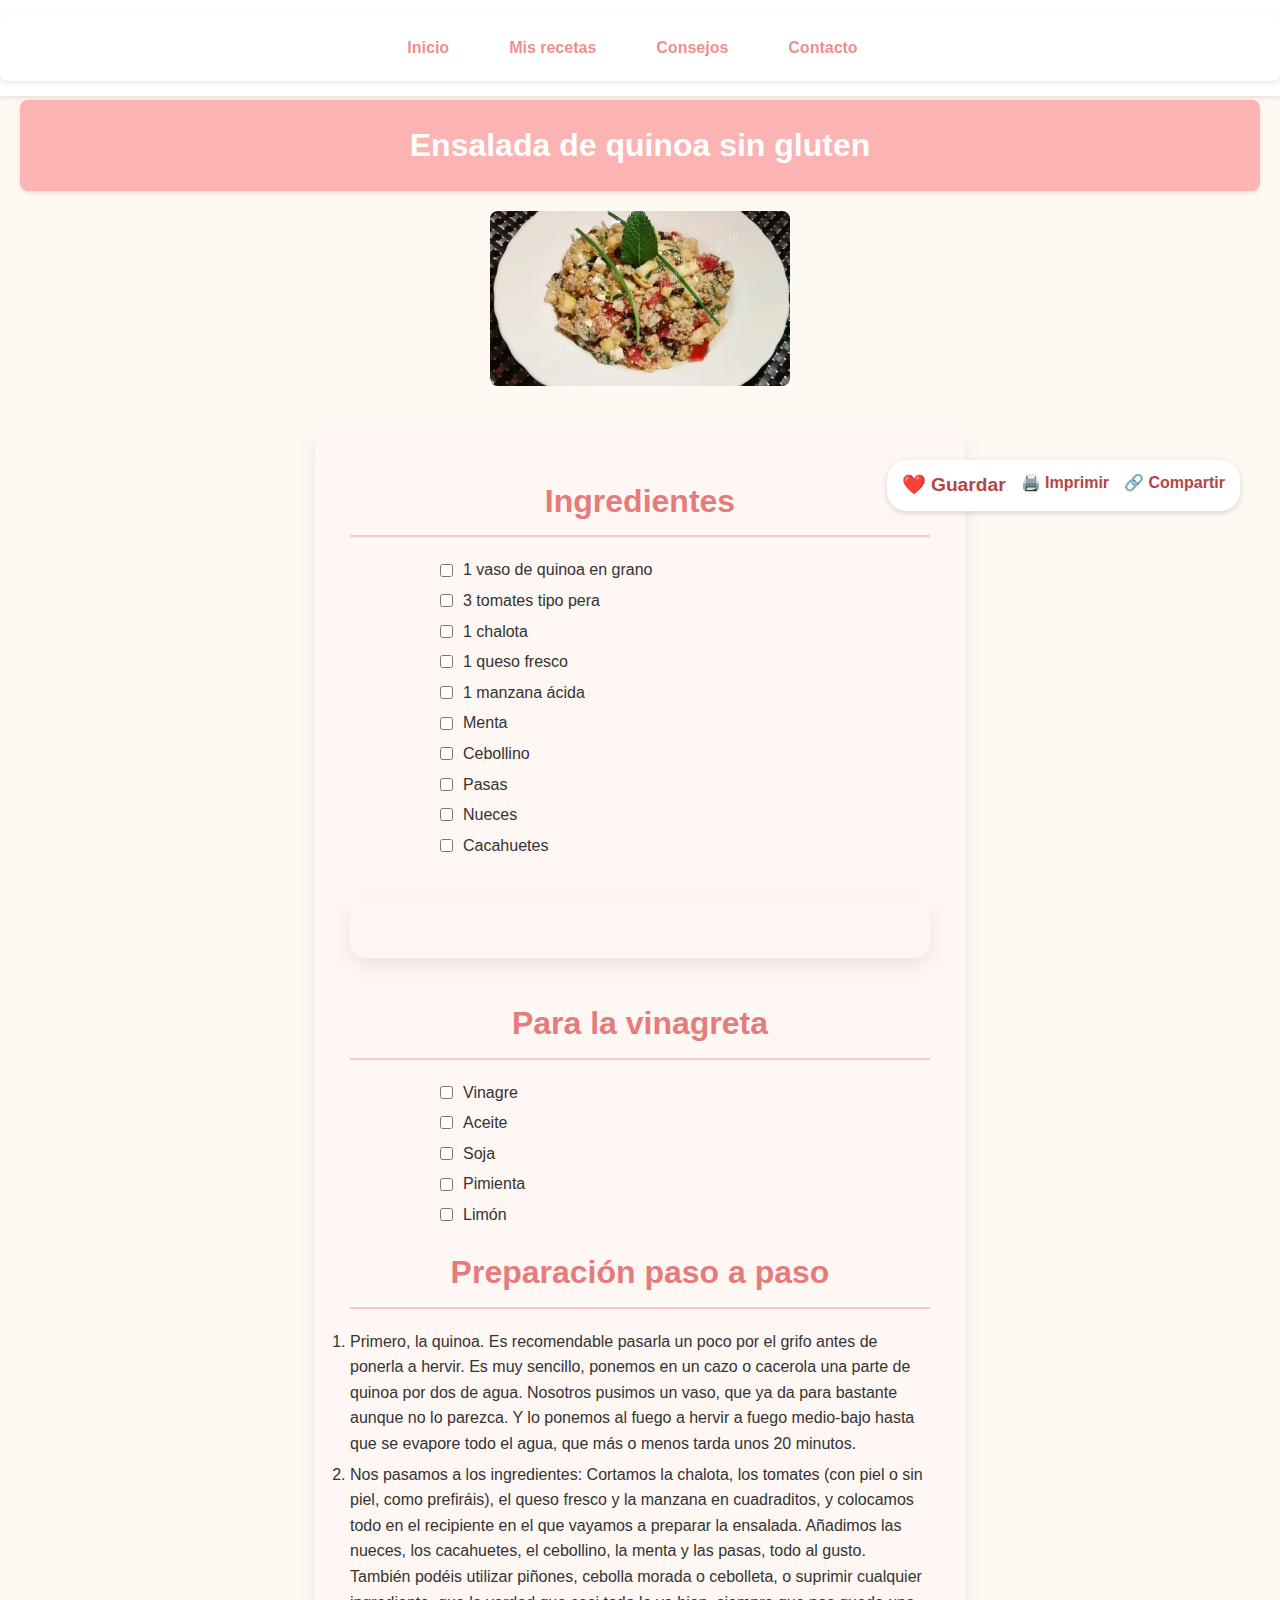
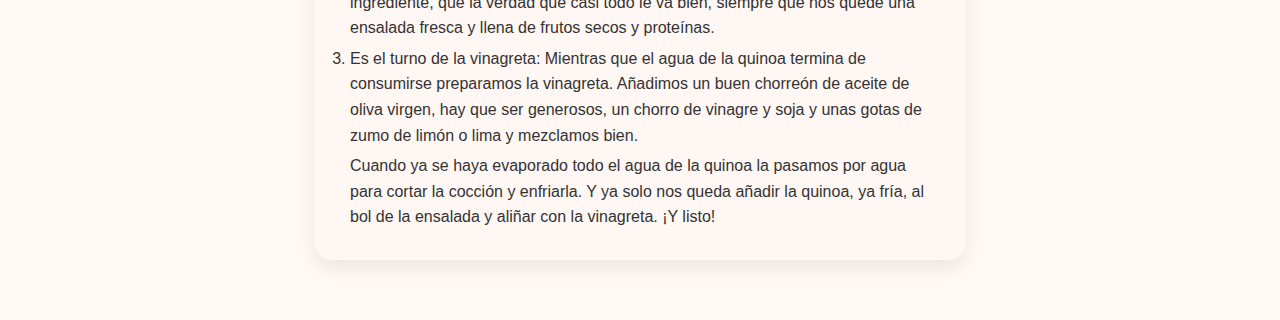
<file: Tareas/Tarea.HTML/Ensaladadequinoa.html>
<!DOCTYPE html>
<html lang="es">
<head>
  <meta charset="UTF-8">
  <title>Recetas Sin Gluten para Todos los Días</title>
  <link rel="stylesheet" href="estilos.css">
</head>
<body>

  <!-- ENCABEZADO PRINCIPAL -->
  <header>
    <h1>Ensalada de quinoa sin gluten</h1>
  </header>
<img src="receta-ensalada-de-quinoa-sin-gluten.webp" alt="ensaladadequinoa" width="300"> 

<!-- MENÚ DE NAVEGACIÓN -->
  <nav>
    <ul>
      <li><a href="#Index">Inicio</a></li><br>
      <li><a href="https://www.argentina.gob.ar/sites/default/files/bancos/2022-08/Recetario_Federal_Sin_TACC_05082022.pdf" target="_blank">Mis recetas</a></li><br>
      <li><a href="Consejos.html">Consejos</a></li><br>
      <li><a href="#Contacto">Contacto</a></li><br>
    </ul>
  </nav>

  <div class="card-receta">
  <h2>Ingredientes</h2>

  <ul class="lista-ingredientes">
    <li>
      <input type="checkbox">
      <span>1 vaso de quinoa en grano</span>
    </li>
    <li>
      <input type="checkbox">
      <span>3 tomates tipo pera</span>
    </li>
    <li>
      <input type="checkbox">
      <span>1 chalota</span>
    </li>
    <li>
      <input type="checkbox">
      <span>1 queso fresco</span>
    </li>
    <li>
      <input type="checkbox">
      <span>1 manzana ácida</span>
    </li>
    <li>
      <input type="checkbox">
      <span>Menta</span>
    </li>
    <li>
      <input type="checkbox">
      <span>Cebollino</span>
    </li>
    <li>
      <input type="checkbox">
      <span>Pasas</span>
    </li>
    <li>
      <input type="checkbox">
      <span>Nueces</span>
    </li>
    <li>
      <input type="checkbox">
      <span>Cacahuetes</span>
    </li>
  </ul>
  <div class="card-receta"></div>
  <h2>Para la vinagreta</h2>
  <ul class="lista-ingredientes">
    <li>
      <input type="checkbox">
      <span>Vinagre</span>
    </li>
    <li>
      <input type="checkbox">
      <span>Aceite</span>
    </li>
    <li>
      <input type="checkbox">
      <span>Soja</span>
    </li>
    <li>
      <input type="checkbox">
      <span>Pimienta</span>
    </li>
    <li>
      <input type="checkbox">
      <span>Limón</span>
    </li>
    </ul>

  
  <h2>Preparación paso a paso</h2>
  <ol>
    <li>Primero, la quinoa. Es recomendable pasarla un poco por el grifo antes de ponerla a hervir. Es muy sencillo, ponemos en un cazo o cacerola una parte de quinoa por dos de agua. Nosotros pusimos un vaso, que ya da para bastante aunque no lo parezca. Y lo ponemos al fuego a hervir a fuego medio-bajo hasta que se evapore todo el agua, que más o menos tarda unos 20 minutos.</li>
    <li>Nos pasamos a los ingredientes: Cortamos la chalota, los tomates (con piel o sin piel, como prefiráis), el queso fresco y la manzana en cuadraditos, y colocamos todo en el recipiente en el que vayamos a preparar la ensalada. Añadimos las nueces, los cacahuetes, el cebollino, la menta y las pasas, todo al gusto. También podéis utilizar piñones, cebolla morada o cebolleta, o suprimir cualquier ingrediente, que la verdad que casi todo le va bien, siempre que nos quede una ensalada fresca y llena de frutos secos y proteínas.</li>
    <li>Es el turno de la vinagreta: Mientras que el agua de la quinoa termina de consumirse preparamos la vinagreta. Añadimos un buen chorreón de aceite de oliva virgen, hay que ser generosos, un chorro de vinagre y soja y unas gotas de zumo de limón o lima y mezclamos bien.</li>
    Cuando ya se haya evaporado todo el agua de la quinoa la pasamos por agua para cortar la cocción y enfriarla. Y ya solo nos queda añadir la quinoa, ya fría, al bol de la ensalada y aliñar con la vinagreta. ¡Y listo!
  </ol>
</section>

<div class="acciones-receta">
  <span id="btn-guardar">❤️ Guardar</span>
  <span id="btn-imprimir">🖨️ Imprimir</span>
  <span id="btn-compartir">🔗 Compartir</span>
</div>

<div id="modal-login" class="modal oculto">
  <div class="modal-contenido">
    <h3>Iniciá sesión</h3>
    <p>Para guardar tus recetas favoritas y recibir novedades.</p>

    <input type="email" placeholder="Email">
    <input type="password" placeholder="Contraseña">

    <button>Iniciar sesión</button>
    <button id="cerrar-modal">Cerrar</button>
  </div>
</div>

<div id="modal-imprimir" class="modal oculto">
  <div class="modal-contenido">
    <p style="font-size: 1.1rem;">🖨️ Preparando versión imprimible…</p>
  </div>
</div>

<div id="modal-compartir" class="modal oculto">
  <div class="modal-contenido">
    <h3>Compartir receta</h3>

    <button id="copiar-link">📋 Copiar enlace</button>
    <button id="compartir-wp">📱 WhatsApp</button>

    <button id="cerrar-compartir">Cerrar</button>
  </div>
</div>

<script src="script.js"></script>
</body>
</html>
</file>
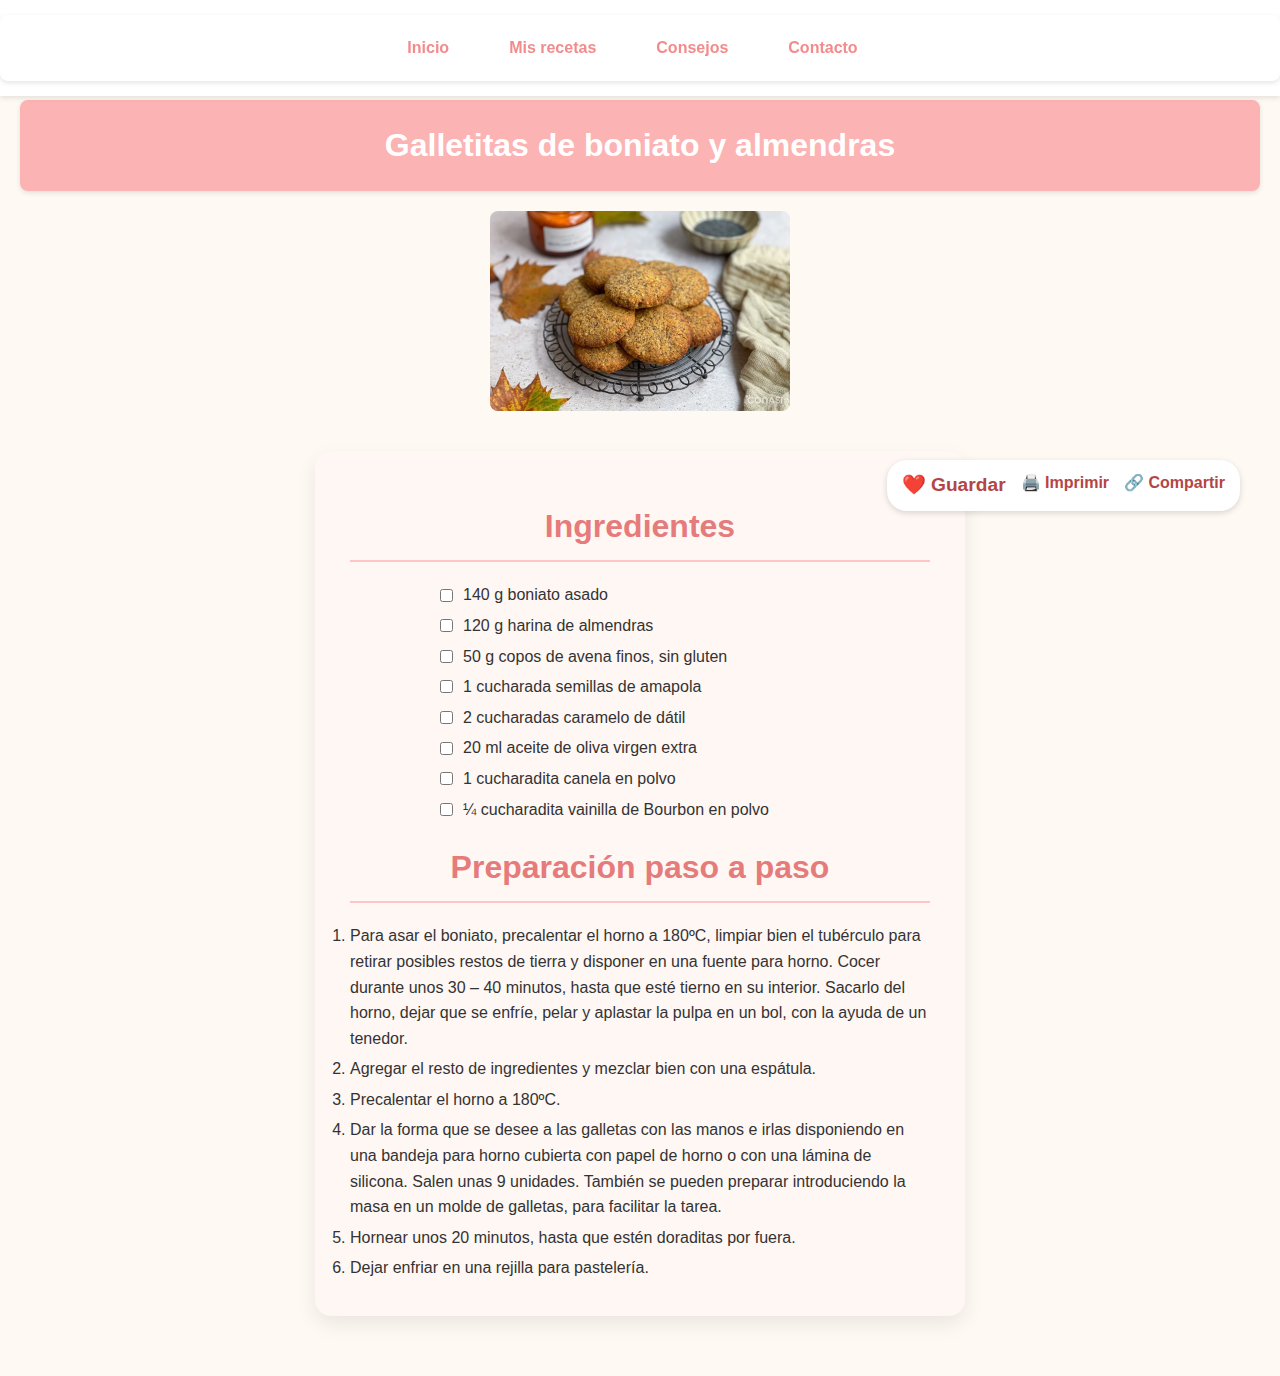
<file: Tareas/Tarea.HTML/Galletitasdeboniatoyalmendras.html>
<!DOCTYPE html>
<html lang="es">
<head>
  <meta charset="UTF-8">
  <title>Recetas Sin Gluten para Todos los Días</title>
  <link rel="stylesheet" href="estilos.css">
</head>
<body>

  <!-- ENCABEZADO PRINCIPAL -->
  <header>
    <h1>Galletitas de boniato y almendras</h1>
  </header>
<img src="galletas-de-boniato-1.webp" alt="galletitasdeboniato" width="300"> 

<!-- MENÚ DE NAVEGACIÓN -->
  <nav>
    <ul>
      <li><a href="#Index">Inicio</a></li><br>
      <li><a href="https://www.argentina.gob.ar/sites/default/files/bancos/2022-08/Recetario_Federal_Sin_TACC_05082022.pdf" target="_blank">Mis recetas</a></li><br>
      <li><a href="Consejos.html">Consejos</a></li><br>
      <li><a href="#Contacto">Contacto</a></li><br>
    </ul>
  </nav>

  <div class="card-receta">
  <h2>Ingredientes</h2>

  <ul class="lista-ingredientes">
    <li>
      <input type="checkbox">
      <span>140 g boniato asado</span>
    </li>
    <li>
      <input type="checkbox">
      <span>120 g harina de almendras</span>
    </li>
    <li>
      <input type="checkbox">
      <span>50 g copos de avena finos, sin gluten</span>
    </li>
    <li>
      <input type="checkbox">
      <span>1 cucharada semillas de amapola</span>
    </li>
    <li>
      <input type="checkbox">
      <span>2 cucharadas caramelo de dátil</span>
    </li>
    <li>
      <input type="checkbox">
      <span>20 ml aceite de oliva virgen extra</span>
    </li>
    <li>
      <input type="checkbox">
      <span>1 cucharadita canela en polvo</span>
    </li>
    <li>
      <input type="checkbox">
      <span>¼ cucharadita vainilla de Bourbon en polvo</span>
    </li>
  </ul>

  <h2>Preparación paso a paso</h2>
  <ol>
    <li>Para asar el boniato, precalentar el horno a 180ºC, limpiar bien el tubérculo para retirar posibles restos de tierra y disponer en una fuente para horno. Cocer durante unos 30 – 40 minutos, hasta que esté tierno en su interior. Sacarlo del horno, dejar que se enfríe, pelar y aplastar la pulpa en un bol, con la ayuda de un tenedor.</li>
    <li>Agregar el resto de ingredientes y mezclar bien con una espátula.</li>
    <li>Precalentar el horno a 180ºC.</li>
    <li>Dar la forma que se desee a las galletas con las manos e irlas disponiendo en una bandeja para horno cubierta con papel de horno o con una lámina de silicona. Salen unas 9 unidades. También se pueden preparar introduciendo la masa en un molde de galletas, para facilitar la tarea.</li>
    <li>Hornear unos 20 minutos, hasta que estén doraditas por fuera.</li>
    <li>Dejar enfriar en una rejilla para pastelería.</li>       
  </ol>
</section>

<div class="acciones-receta">
  <span id="btn-guardar">❤️ Guardar</span>
  <span id="btn-imprimir">🖨️ Imprimir</span>
  <span id="btn-compartir">🔗 Compartir</span>
</div>

<div id="modal-login" class="modal oculto">
  <div class="modal-contenido">
    <h3>Iniciá sesión</h3>
    <p>Para guardar tus recetas favoritas y recibir novedades.</p>

    <input type="email" placeholder="Email">
    <input type="password" placeholder="Contraseña">

    <button>Iniciar sesión</button>
    <button id="cerrar-modal">Cerrar</button>
  </div>
</div>

<div id="modal-imprimir" class="modal oculto">
  <div class="modal-contenido">
    <p style="font-size: 1.1rem;">🖨️ Preparando versión imprimible…</p>
  </div>
</div>

<div id="modal-compartir" class="modal oculto">
  <div class="modal-contenido">
    <h3>Compartir receta</h3>

    <button id="copiar-link">📋 Copiar enlace</button>
    <button id="compartir-wp">📱 WhatsApp</button>

    <button id="cerrar-compartir">Cerrar</button>
  </div>
</div>

<script src="script.js"></script>
</body>
</html>
</file>
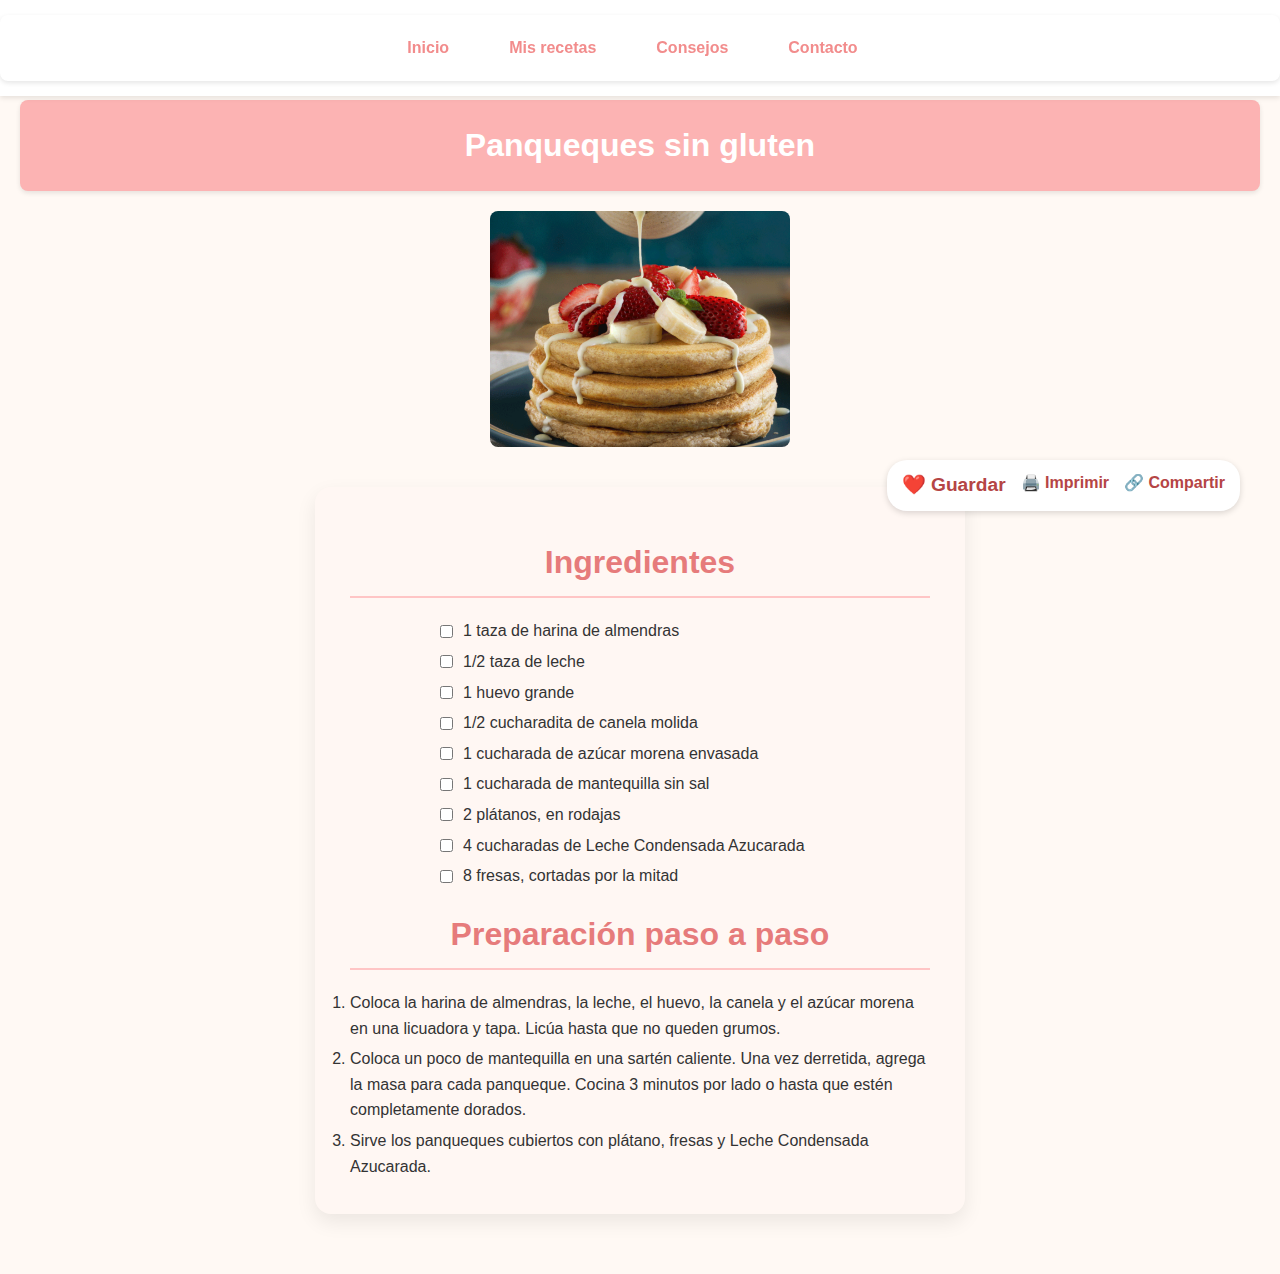
<file: Tareas/Tarea.HTML/Recetapanqueques.html>
<!DOCTYPE html>
<html lang="es">
<head>
  <meta charset="UTF-8">
  <title>Recetas Sin Gluten para Todos los Días</title>
  <link rel="stylesheet" href="estilos.css">
</head>
<body>

  <!-- ENCABEZADO PRINCIPAL -->
  <header>
    <h1>Panqueques sin gluten</h1>
  </header>
<img src="Panquequesingluten.png" alt="panqueques sin gluten" width="300"> 

<!-- MENÚ DE NAVEGACIÓN -->
  <nav>
    <ul>
      <li><a href="#Index">Inicio</a></li><br>
      <li><a href="https://www.argentina.gob.ar/sites/default/files/bancos/2022-08/Recetario_Federal_Sin_TACC_05082022.pdf" target="_blank">Mis recetas</a></li><br>
      <li><a href="Consejos.html">Consejos</a></li><br>
      <li><a href="#Contacto">Contacto</a></li><br>
    </ul>
  </nav>

  <div class="card-receta">
  <h2>Ingredientes</h2>

  <ul class="lista-ingredientes">
    <li>
      <input type="checkbox">
      <span>1 taza de harina de almendras</span>
    </li>
    <li>
      <input type="checkbox">
      <span>1/2 taza de leche</span>
    </li>
    <li>
      <input type="checkbox">
      <span>1 huevo grande</span>
    </li>
    <li>
      <input type="checkbox">
      <span>1/2 cucharadita de canela molida</span>
    </li>
    <li>
      <input type="checkbox">
      <span>1 cucharada de azúcar morena envasada</span>
    </li>
    <li>
      <input type="checkbox">
      <span>1 cucharada de mantequilla sin sal</span>
    </li>
    <li>
      <input type="checkbox">
      <span>2 plátanos, en rodajas</span>
    </li>
    <li>
      <input type="checkbox">
      <span>4 cucharadas de Leche Condensada Azucarada</span>
    </li>
    <li>
      <input type="checkbox">
      <span>8 fresas, cortadas por la mitad</span>
    </li>
  </ul>
<h2>Preparación paso a paso</h2>
  <ol>
    <li>Coloca la harina de almendras, la leche, el huevo, la canela y el azúcar morena en una licuadora y tapa. Licúa hasta que no queden grumos.</li>
    <li>Coloca un poco de mantequilla en una sartén caliente. Una vez derretida, agrega la masa para cada panqueque. Cocina 3 minutos por lado o hasta que estén completamente dorados.</li>
    <li>Sirve los panqueques cubiertos con plátano, fresas y Leche Condensada Azucarada.</li>
  </ol>
</section>
</div>

<div class="acciones-receta">
  <span id="btn-guardar">❤️ Guardar</span>
  <span id="btn-imprimir">🖨️ Imprimir</span>
  <span id="btn-compartir">🔗 Compartir</span>
</div>

<div id="modal-login" class="modal oculto">
  <div class="modal-contenido">
    <h3>Iniciá sesión</h3>
    <p>Para guardar tus recetas favoritas y recibir novedades.</p>

    <input type="email" placeholder="Email">
    <input type="password" placeholder="Contraseña">

    <button>Iniciar sesión</button>
    <button id="cerrar-modal">Cerrar</button>
  </div>
</div>

<div id="modal-imprimir" class="modal oculto">
  <div class="modal-contenido">
    <p style="font-size: 1.1rem;">🖨️ Preparando versión imprimible…</p>
  </div>
</div>

<div id="modal-compartir" class="modal oculto">
  <div class="modal-contenido">
    <h3>Compartir receta</h3>

    <button id="copiar-link">📋 Copiar enlace</button>
    <button id="compartir-wp">📱 WhatsApp</button>

    <button id="cerrar-compartir">Cerrar</button>
  </div>
</div>

<script src="script.js"></script>
</body>
</html>
</file>
<file: Tareas/Tarea.HTML/estilos.css>
* {
  margin: 0;
  padding: 0;
  box-sizing: border-box;
}

body {
  font-family: 'Segoe UI', sans-serif;
  background-color: #fff9f4;
  color: #333;
  line-height: 1.6;
  padding: 20px;
}

/* ENCABEZADO */
header {
  max-width: 100%;
  background-color: #fcb3b3;
  padding: 20px;
  text-align: center;
  border-radius: 8px;
  margin-bottom: 20px;
  box-shadow: 0 2px 5px rgba(0,0,0,0.1);
}

h1 {
  color: white;
  font-size: 2rem;
}

.header-img {
  max-width: 100%;
  border-radius: 8px;
  margin-top: 10px;
  box-shadow: 0 4px 8px rgba(0,0,0,0.1);
}


/* NAVEGACIÓN */

.navbar {
  margin-bottom: 20px;
}

nav ul {
  list-style: none;
  padding: 0;
  margin: 15px 0;
  display: flex;
  flex-wrap: wrap;
  gap: 15px;
  justify-content: center;
  background-color: white;
  padding: 15px;
  border-radius: 8px;
  box-shadow: 0 2px 5px rgba(0,0,0,0.1);
}

nav {
position: fixed;
top: 0;
left: 0;
width: 100%;
background-color: #fff;
z-index: 1000;
box-shadow: 0 2px 5px rgba(0, 0, 0, 0.1);
}

body {
padding-top: 100px;
}

nav ul li {
  display: inline;
}

nav a {
  text-decoration: none;
  color: #f28c8c;
  font-weight: bold;
  padding: 10px 15px;
  border-radius: 5px;
  transition: background-color 0.3s, color 0.3s;
}

nav a:hover {
  color: blanchedalmond;
  background-color: #b54545;
}

/* IMÁGENES */
img {
  max-width: 100%;
  height: auto;
  border-radius: 8px;
  margin-top: 10px;
  display: block;
  margin-left: auto;
  margin-right: auto;
}

/* TITULOS */
h2, h3, h4 {
  color: #b54545;
  margin-top: 20px;
  font-family: 'Poppins', sans-serif;
}

h2 {
 text-align: center;
 font-size: 2rem;
}

/* SECCIONES */
section {
  margin-bottom: 30px;
  padding: 20px;
  background-color: white;
  border-radius: 10px;
  box-shadow: 0 2px 5px rgba(0,0,0,0.1);
}

.contenido {
  text-align: center;
  max-width: 800px;
  margin: 0 auto;
  }

/* LISTAS DE CONSEJOS */
ul li, ol li {
  margin: 5px 0;
}

/* PIE DE PÁGINA */
footer {
  text-align: center;
  padding: 20px;
  margin-top: 40px;
  background-color: #f28c8c;
  color: white;
  font-size: 0.9rem;
  border-radius: 8px;
  box-shadow: 0 -2px 5px rgba(0,0,0,0.1);
}

/* --- SECCIÓN INICIO --- */
.home {
  position: relative;
  width: 100%;
  padding: 60px 0;
  background: #fbe8e6;
  background-image: url("fondo-acuerela.jpg");
  background-blend-mode: multiply;
  background-size: cover;
  background-position: center;
  background-repeat: no-repeat;
  display: flex;
  justify-content: center;  
  align-items: center;      
}

.video-container {
  position: relative;
  width: 45%;
  overflow: hidden;
  max-width: 400px;
  border-radius: 15px;
   box-shadow: 0 0 15px rgba(0, 0, 0, 0.2);
}

#background-video {
  width: 100%;
  height: 100%;
  object-fit: cover;
  border-radius: 15px;
  }
  
  .contenido {
  position: absolute;
  text-align: center;
   z-index: 2;
  top: 50%;               
  left: 50%;
  transform: translate(-50%, -50%);
  color: #fff;
  background: rgba(0, 0, 0, 0.4);
  border-radius: 10px;
  padding: 15px;
  }

  .contenido h1 {
  font-family: 'Playfair Display', serif;
  font-size: 1.4rem;
  margin-bottom: 8px;
  }

  .contenido p {
  font-family: 'Poppins', sans-serif;
  font-size: 0.9rem;
}

  #inicio .contenido {
  position: relative;
  z-index: 1; 
}

#inicio .contenido h1 {
  font-family: 'Poppins', sans-serif;
  font-size: 3rem;
  margin-bottom: 20px;
  text-shadow: 2px 2px 4px rgba(0,0,0,0.5);
}

.recetas {
display: grid;
grid-template-columns: repeat(auto-fit, minmax(300px, 1fr));
gap: 20px;
margin-top: 20px;
}

.receta-item:hover {
  transform: scale(1.05);
}

.receta-item h3 a {
  color: #b54545;
  text-decoration: none;
}

.receta-item h3 a:hover {
  text-decoration: underline;
  color: #f28c8c;
}

.contacto {
  text-align: center;
}

.redes-sociales {
  list-style: none;
  display: flex;
  justify-content: center;
  gap: 20px;
  margin: 20px 0;
  padding: 0;
}

.redes-sociales li a {
  color: #f28c8c;
  font-size: 1.5em; 
  text-decoration: none;
  padding: 10px;
  border-radius: 50%;
  background-color: white;
  box-shadow: 0 2px 5px rgba(0,0,0,0.1);
  transition: background-color 0.3s;
}

.redes-sociales li a:hover {
  background-color: #f28c8c;
  color: white;
}

#inicio .contenido p {
  font-family: 'Roboto', sans-serif;
  font-size: 1.2rem;
  max-width: 600px;
  margin: auto;
  text-shadow: 1px 1px 2px rgba(0,0,0,0.5); 
}

/*RECETA PANQUEQUES*/

.receta {
  background-color: #fff7f5;
  margin: 30px auto;
  padding: 20px 30px;
  border-radius: 12px;
  box-shadow: 0 2px 8px rgba(0,0,0,0.1);
  max-width: 600px;
  text-align: center;
}

.receta h2 {
  color: #e67b7b;
  margin-top: 20px;
  border-bottom: 2px solid #ffc5c5;
  padding-bottom: 5px;
}

.receta ul, .receta ol {
  margin: 10px 0 0 20px;
  line-height: 1.8;
}

.lista-ingredientes {
  list-style: none;
  padding: 0;
}

.lista-ingredientes li {
  display: flex;
  align-items: center;
  gap: 10px;
}

.lista-ingredientes input:checked + span {
  text-decoration: line-through;
  color: #aaa;
}

.acciones-receta {
  position: absolute;
  top: 460px;          
  right: 40px;
  display: flex;
  gap: 15px;
  background-color: white;
  padding: 10px 15px;
  border-radius: 20px;
  box-shadow: 0 2px 6px rgba(0,0,0,0.15);
  font-weight: bold;
  color: #b54545;
}

.acciones-receta span {
  cursor: pointer;
  white-space: nowrap;
}

.lista-ingredientes {
  margin: 0 auto;
  padding: 0;
  max-width: 400px;
}

.lista-ingredientes ul {
  list-style: none;
  padding: 0;
  margin: 0 auto;
}

.lista-ingredientes li {
  display: flex;
  align-items: center;
  justify-content: flex-start;
  gap: 10px;
}

.acciones {
  display: flex;
  justify-content: center;
  margin: 15px 0;
}

#btn-guardar {
  background: none;
  border: none;
  font-size: 1.2rem;
  cursor: pointer;
}

#btn-guardar.guardado {
  color: red;
}

.modal {
  position: fixed;
  top: 0;
  left: 0;
  width: 100%;
  height: 100%;
  background: rgba(0,0,0,0.6);
  display: flex;
  justify-content: center;
  align-items: center;
  z-index: 2000;
}

.modal-contenido {
  background: white;
  padding: 20px;
  border-radius: 10px;
  width: 300px;
  text-align: center;
}

.modal-contenido input {
  width: 100%;
  margin: 8px 0;
  padding: 8px;
}

.modal-contenido button {
  margin-top: 10px;
  padding: 8px;
  width: 100%;
}

.oculto {
  display: none;
}

.modal {
  position: fixed;
  top: 0;
  left: 0;
  width: 100%;
  height: 100%;
  background: rgba(0,0,0,0.6);
  display: flex;
  justify-content: center;
  align-items: center;
  z-index: 1000;
}

.modal.oculto {
  display: none;
}

.modal-contenido {
  background: white;
  padding: 20px;
  width: 300px;
  border-radius: 10px;
  text-align: center;
  position: relative;
}

.modal-contenido input {
  width: 100%;
  margin: 8px 0;
  padding: 6px;
}

/* TÍTULO INGREDIENTES – RECETA PANQUEQUES */

.card-receta {
  max-width: 650px;
  margin: 40px auto;
  background-color: #fff7f3;
  padding: 30px 35px;
  border-radius: 16px;
  box-shadow: 0 8px 20px rgba(0, 0, 0, 0.08);
}

.card-receta h2 {
  color: #e67b7b;
  border-bottom: 2px solid #ffc5c5;
  padding-bottom: 8px;
  margin-bottom: 20px;
  text-align: center;
}

/*BOTON IMPRIMIR*/ 

#modal-imprimir .modal-contenido {
  font-weight: bold;
  animation: aparecer 0.3s ease;
}

@keyframes aparecer {
  from {
    transform: scale(0.9);
    opacity: 0;
  }
  to {
    transform: scale(1);
    opacity: 1;
  }
}
</file>
